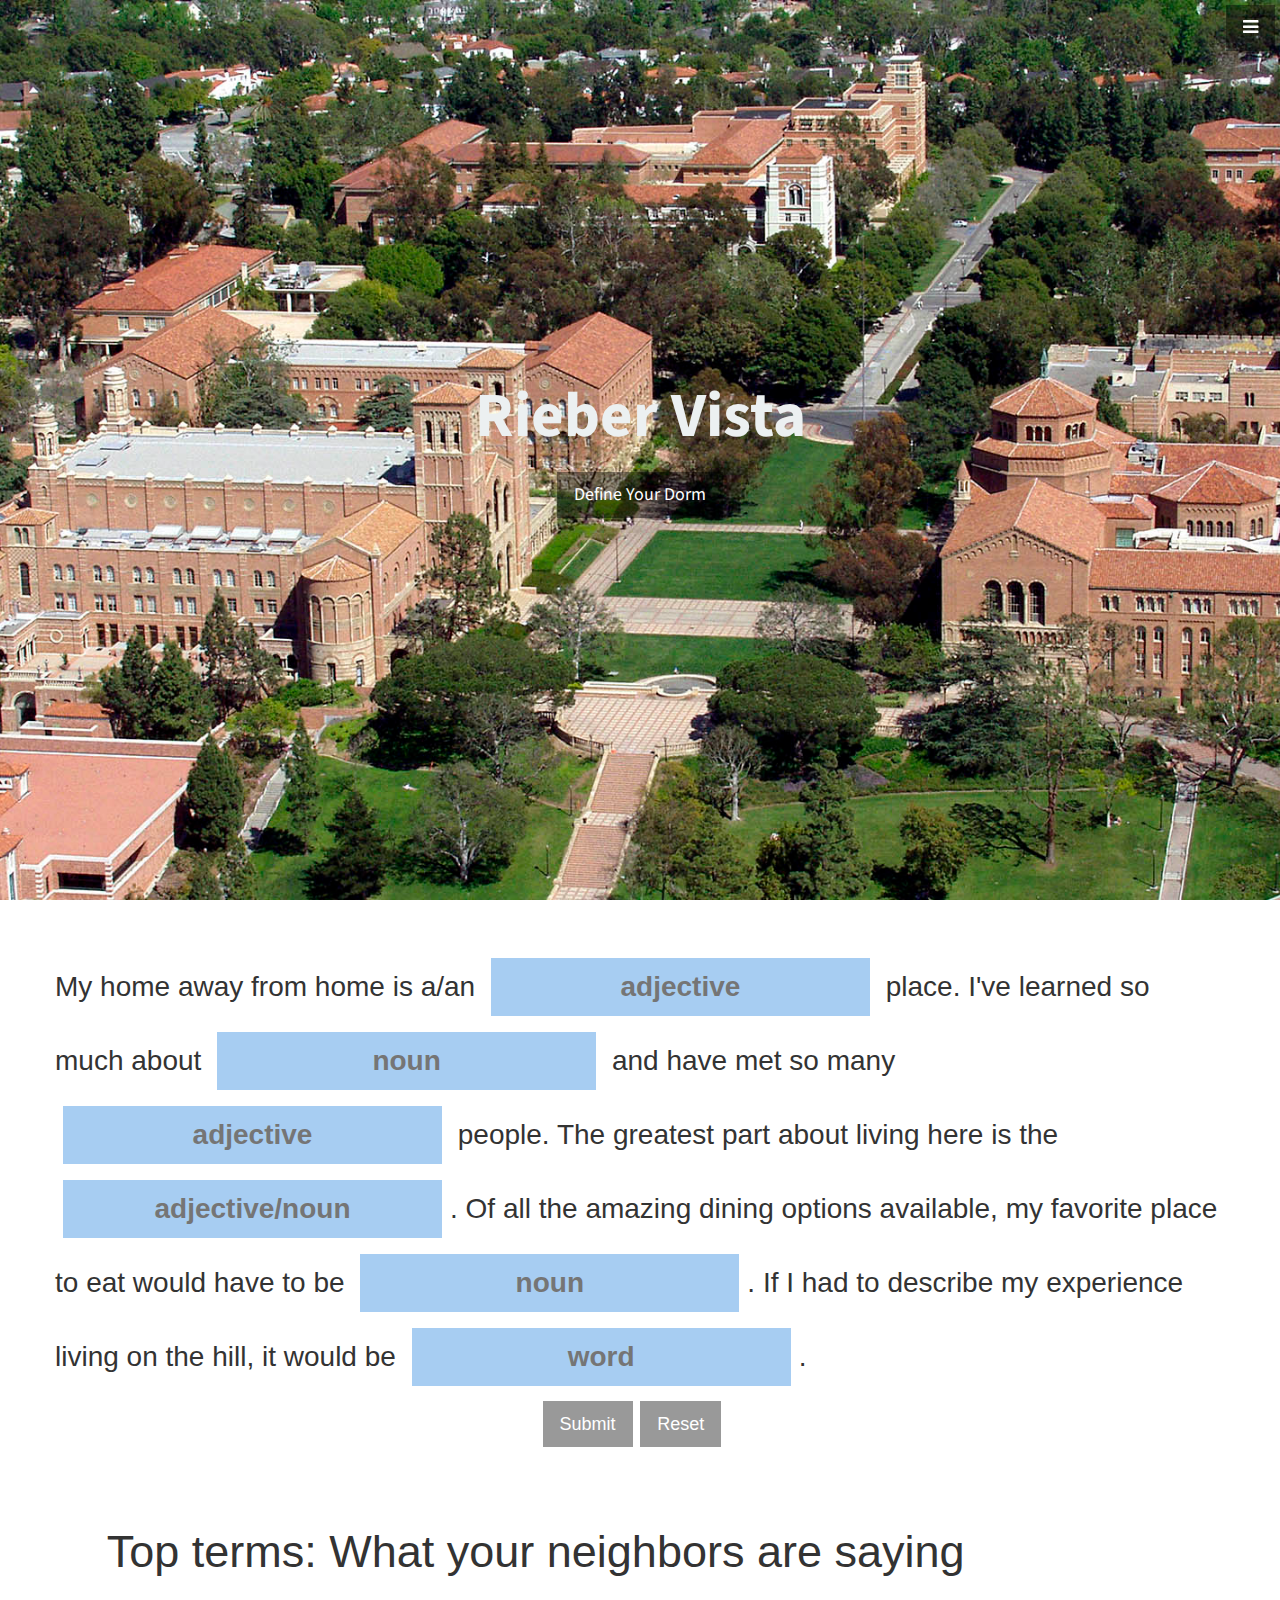
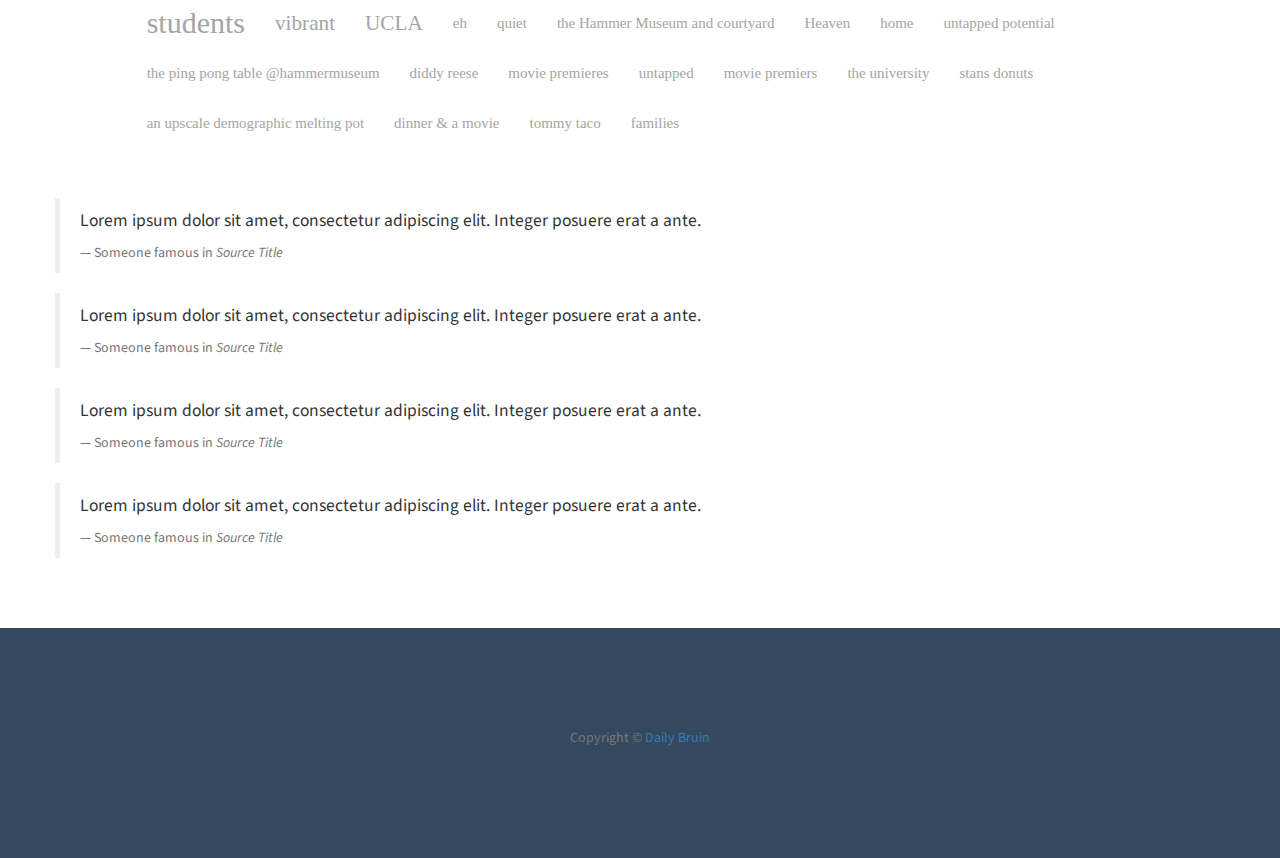
<file: index.html>
<!DOCTYPE html>
<html lang="en">

<head>

    <meta charset="utf-8">
    <meta http-equiv="X-UA-Compatible" content="IE=edge">
    <meta name="viewport" content="width=device-width, initial-scale=1">
    <meta name="description" content="">
    <meta name="author" content="">

    <title>Define Your Dorm</title>

    <!-- Bootstrap Core CSS -->
    <link href="css/bootstrap.min.css" rel="stylesheet">

    <!-- Custom CSS -->
    <link href="css/app.css" rel="stylesheet">

    <!-- Custom Fonts -->
    <link href="font-awesome/css/font-awesome.min.css" rel="stylesheet" type="text/css">
    <link href="http://fonts.googleapis.com/css?family=Source+Sans+Pro:300,400,700,300italic,400italic,700italic" rel="stylesheet" type="text/css">

    <!-- HTML5 Shim and Respond.js IE8 support of HTML5 elements and media queries -->
    <!-- WARNING: Respond.js doesn't work if you view the page via file:// -->
    <!--[if lt IE 9]>
        <script src="https://oss.maxcdn.com/libs/html5shiv/3.7.0/html5shiv.js"></script>
        <script src="https://oss.maxcdn.com/libs/respond.js/1.4.2/respond.min.js"></script>
    <![endif]-->

</head>

<body>

    <!-- Navigation -->
    <a id="menu-toggle" href="#" class="btn btn-dark btn-lg toggle"><i class="fa fa-bars"></i></a>
    <nav id="sidebar-wrapper">
        <ul class="sidebar-nav">
            <a id="menu-close" href="#" class="btn btn-light btn-lg pull-right toggle"><i class="fa fa-times"></i></a>
            <li class="sidebar-brand">
                <a href="http://dailybruin.com/" target="_blank"  onclick = $("#menu-close").click(); >Daily Bruin 
                    <span class="glyphicon glyphicon-new-window" aria-hidden="true"></span>
                </a>
            </li>
            <li>
                <a href="#top" onclick = $("#menu-close").click(); >Rieber Vista</a>
            </li>
            <li>
                <a href="#Dorm" onclick = $("#menu-close").click(); >Define Your Dorm</a>
            </li>
            <li>
                <a href="#Words" onclick = $("#menu-close").click(); >Top Terms</a>
            </li>
            <li>
                <a href="#Quotes" onclick = $("#menu-close").click(); >Quotes</a>
            </li>
            <li>
                <a href="#" onclick = $("#menu-close").click(); >
                    <span class="glyphicon glyphicon-chevron-left" aria-hidden="true"></span>
                    Select Another Dorm
                </a>
            </li>
        </ul>
    </nav>

    <!-- Header -->
    <header id="top" class="header">
        <div class="text-vertical-center">
            <h1>Rieber Vista</h1>
            <br>
            <a href="#Dorm" class="btn btn-dark btn-lg">Define Your Dorm</a>
        </div>
    </header>

    <!-- Dorm -->
    <section id="Dorm" class="Dorm">
        <div class="container">
            <div class="row">
                <div class="class="col-lg-12 text-center"">
                    <form class="lead" >My home away from home is a/an <input autocapitalize="off" id="id_community_adjective" maxlength="50" name="community_adjective" placeholder="adjective" type="text" /> place. I've learned so much about <input autocapitalize="off" id="id_learned_thing" maxlength="50" name="learned_thing_noun" placeholder="noun" type="text" /> and have met so many <input autocapitalize="off" id="id_people_adjective" maxlength="50" name="people_adjective" placeholder="adjective" type="text" /> people. The greatest part about living here is the <input autocapitalize="off" id="id_greatest_part" maxlength="50" name="greatest_part" placeholder="adjective/noun" type="text" />. Of all the amazing dining options available, my favorite place to eat would have to be <input autocapitalize="off" id="id_dining_noun" maxlength="50" name="dining_noun" placeholder="noun" type="text" />. If I had to describe my experience living on the hill, it would be <input autocapitalize="off" id="id_one_word" maxlength="50" name="one_word" placeholder="word" type="text" />.
                    <br>
                    <div class="col-lg-offset-5">
                        <button type="submit" class="btn btn-dark btn-lg">Submit</button>
                    <button type="reset" class="btn btn-dark btn-lg">Reset</button>
                    </div>
                    
                    </form>
                </div>
            </div>
            <!-- /.row -->
        </div>
        <!-- /.container -->
    </section>

    <!-- Words --> 
    <!-- Placeholders for word clouds: delete this after it's implemented-->
    <section id="Words">
        <div class="row-fluid col-lg-offset-1">
            <div class="span7 word-cloud hidden-phone">
            <p style="font-family: Arial, sans-serif; margin-top:0; font-size: 45px">Top terms: What your neighbors are saying</p>
        
            <ul class="words">
            
                <li style="font-size: 30.0px">students</li>
            
                <li style="font-size: 21.2132034356px">vibrant</li>
            
                <li style="font-size: 21.2132034356px">UCLA</li>
            
                <li style="font-size: 15.0px">eh</li>
            
                <li style="font-size: 15.0px">quiet</li>
            
                <li style="font-size: 15.0px">the Hammer Museum and courtyard</li>
            
                <li style="font-size: 15.0px">Heaven</li>
            
                <li style="font-size: 15.0px">home</li>
            
                <li style="font-size: 15.0px">untapped potential</li>
            
                <li style="font-size: 15.0px">the ping pong table @hammermuseum</li>
            
                <li style="font-size: 15.0px">diddy reese</li>
            
                <li style="font-size: 15.0px">movie premieres</li>
            
                <li style="font-size: 15.0px">untapped</li>
            
                <li style="font-size: 15.0px">movie premiers</li>
            
                <li style="font-size: 15.0px">the university</li>
            
                <li style="font-size: 15.0px">stans donuts</li>
            
                <li style="font-size: 15.0px">an upscale demographic melting pot</li>
            
                <li style="font-size: 15.0px">dinner &amp; a movie</li>
            
                <li style="font-size: 15.0px">tommy taco</li>
            
                <li style="font-size: 15.0px">families</li>
            
            </ul>
        
        </div>
        </div>
        <!-- /.row -->
    </section>

    <!-- Quotes -->
    <!-- Placeholders for Quotes: delete this after it's implemented-->
    <section id="Quotes" class="Quotes">
        <div class="container">
            <div class="row">
                <blockquote>
                    <p>Lorem ipsum dolor sit amet, consectetur adipiscing elit. Integer posuere erat a ante.</p>
                     <footer>Someone famous in <cite title="Source Title">Source Title</cite></footer>
                </blockquote>
                <blockquote>
                    <p>Lorem ipsum dolor sit amet, consectetur adipiscing elit. Integer posuere erat a ante.</p>
                     <footer>Someone famous in <cite title="Source Title">Source Title</cite></footer>
                </blockquote>
                <blockquote>
                    <p>Lorem ipsum dolor sit amet, consectetur adipiscing elit. Integer posuere erat a ante.</p>
                     <footer>Someone famous in <cite title="Source Title">Source Title</cite></footer>
                </blockquote>
                <blockquote>
                    <p>Lorem ipsum dolor sit amet, consectetur adipiscing elit. Integer posuere erat a ante.</p>
                     <footer>Someone famous in <cite title="Source Title">Source Title</cite></footer>
                </blockquote>
            </div>
            <!-- /.row -->
        </div>
        <!-- /.container -->
    </section>


    <!-- Footer -->
    <footer class="footer">
        <div class="container">
            <div class="row">
                <div class="col-lg-10 col-lg-offset-1 text-center">
                        <p class="text-muted">Copyright &copy; <a href="http://dailybruin.com/" target="_blank" >Daily Bruin</a></p>
                </div>
            </div>
        </div>
    </footer>

    <!-- jQuery -->
    <script src="js/jquery.js"></script>

    <!-- Bootstrap Core JavaScript -->
    <script src="js/bootstrap.min.js"></script>

    <!-- Custom JavaScript -->
    <script>

    // Closes the sidebar menu
    $("#menu-close").click(function(e) {
        e.preventDefault();
        $("#sidebar-wrapper").toggleClass("active");
    });

    // Opens the sidebar menu
    $("#menu-toggle").click(function(e) {
        e.preventDefault();
        $("#sidebar-wrapper").toggleClass("active");
    });

    // Scrolls to the selected menu item on the page
    $(function() {
        $('a[href*=#]:not([href=#])').click(function() {
            if (location.pathname.replace(/^\//, '') == this.pathname.replace(/^\//, '') || location.hostname == this.hostname) {

                var target = $(this.hash);
                target = target.length ? target : $('[name=' + this.hash.slice(1) + ']');
                if (target.length) {
                    $('html,body').animate({
                        scrollTop: target.offset().top
                    }, 1000);
                    return false;
                }
            }
        });
    });
    </script>

</body>

</html>
</file>
<file: css/app.css>
/* Global Styles */

html,
body {
    width: 100%;
    height: 100%;
}

body {
    font-family: "Source Sans Pro","Helvetica Neue",Helvetica,Arial,sans-serif;
}

.text-vertical-center {
    color: #ecf0f1;
    display: table-cell;
    text-align: center;
    vertical-align: middle;
}

.text-vertical-center h1 {
    margin: 0;
    padding: 0;
    font-size: 4.5em;
    font-weight: 700;
}

/* Custom Button Styles */

.btn-dark {
    border-radius: 0;
    color: #fff;
    background-color: rgba(0,0,0,0.4);
}

.btn-dark:hover,
.btn-dark:focus,
.btn-dark:active {
    color: #fff;
    background-color: rgba(0,0,0,0.7);
}

.btn-light {
    border-radius: 0;
    color: #333;
    background-color: rgb(255,255,255);
}

.btn-light:hover
.btn-light:focus,
.btn-light:active {
    color: #333;
    background-color: rgba(255,255,255,0.8);
}

/* Custom Horizontal Rule */

hr.small {
    max-width: 100px;
}

/* Side Menu */

#sidebar-wrapper {
    z-index: 1000;
    position: fixed;
    right: 0;
    width: 250px;
    height: 100%;
    margin-right: -250px;
    overflow-y: auto;
    background: #222;
    -webkit-transition: all 0.4s ease 0s;
    -moz-transition: all 0.4s ease 0s;
    -ms-transition: all 0.4s ease 0s;
    -o-transition: all 0.4s ease 0s;
    transition: all 0.4s ease 0s;
}

.sidebar-nav {
    position: absolute;
    top: 0;
    width: 250px;
    margin: 0;
    padding: 0;
    list-style: none;
}

.sidebar-nav li {
    text-indent: 20px;
    line-height: 40px;
}

.sidebar-nav li a {
    display: block;
    text-decoration: none;
    color: #999;
}

.sidebar-nav li a:hover {
    text-decoration: none;
    color: #fff;
    background: rgba(255,255,255,0.2);
}

.sidebar-nav li a:active,
.sidebar-nav li a:focus {
    text-decoration: none;
}

.sidebar-nav > .sidebar-brand {
    height: 55px;
    font-size: 18px;
    line-height: 55px;
}

.sidebar-nav > .sidebar-brand a {
    color: #999;
}

.sidebar-nav > .sidebar-brand a:hover {
    color: #fff;
    background: none;
}

#menu-toggle {
    z-index: 1;
    position: fixed;
    top: 0;
    right: 0;
}

#sidebar-wrapper.active {
    right: 250px;
    width: 250px;
    -webkit-transition: all 0.4s ease 0s;
    -moz-transition: all 0.4s ease 0s;
    -ms-transition: all 0.4s ease 0s;
    -o-transition: all 0.4s ease 0s;
    transition: all 0.4s ease 0s;
}

.toggle {
    margin: 5px 5px 0 0;
}

/* Header */

.header {
    display: table;
    position: relative;
    width: 100%;
    height: 100%;
    background: url(../img/bg.jpg) no-repeat center center scroll;
    -webkit-background-size: cover;
    -moz-background-size: cover;
    background-size: cover;
    -o-background-size: cover;
}

/* Dorm */

.Dorm {
    padding: 50px 0;
   
}

.Dorm .lead {
    font-size: 2.0em;
    font-family: Arial, sans-serif;
    line-height: 200%;
}

.Dorm input {
  text-align: center;
  outline: 0;
  border: none;
  box-shadow: none;
  border-radius: 0;
  background: #A7CDF2;
  font-weight: bold;
  display: inline-block;
  color: black;
  margin: 8px;
}
/* Words */
.word-cloud {
  max-height: 600px;
  overflow: hidden;
}

ul {
  display: block;
  list-style-type: disc;
  -webkit-margin-before: 1em;
  -webkit-margin-after: 1em;
  -webkit-margin-start: 0px;
  -webkit-margin-end: 0px;
  -webkit-padding-start: 40px;
}

.words li {
  font-family: 'Belizio Narrow SemiBold', Times, serif;
  display: inline-block;
  float: left;
  margin: 10px 30px 10px 0;
  position: relative;
  color: #A6a4a4;
  line-height: 30px;
}
/* Quotes */

.Quotes {
    padding: 50px 0;
}


/* Footer */

.footer {
    padding: 100px 0;
    background-color: #34495e;
}
</file>
